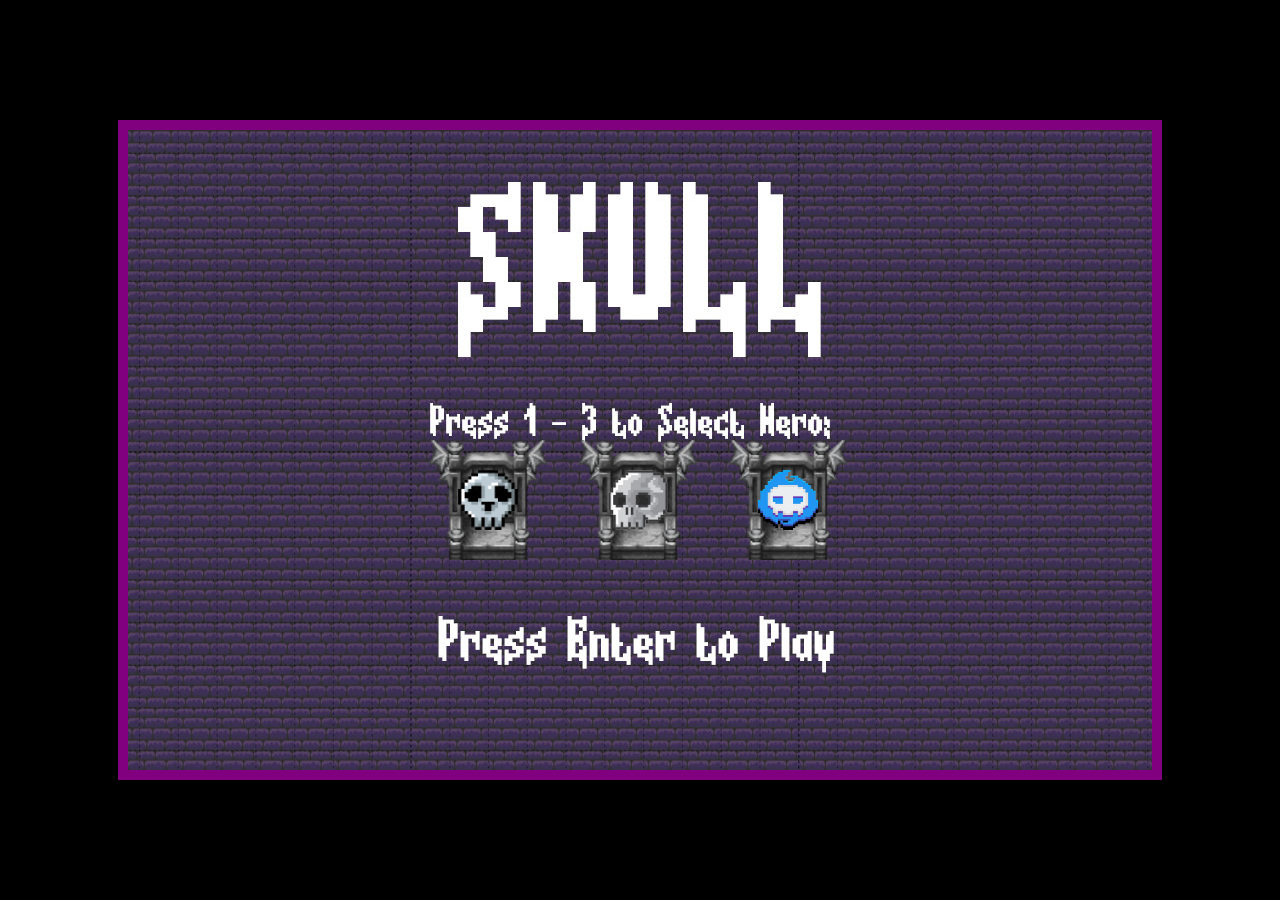
<file: index.html>
<!DOCTYPE html>
<html lang="en">
<head>
    <meta charset="UTF-8">
    <meta http-equiv="X-UA-Compatible" content="IE=edge">
    <meta name="viewport" content="width=device-width, initial-scale=1.0">
    <title>Gra</title>
    <link rel="stylesheet" href="style.css">
</head>
<body>
    <canvas></canvas>
    <script src="kod.js"></script>
</body>
</html>
</file>
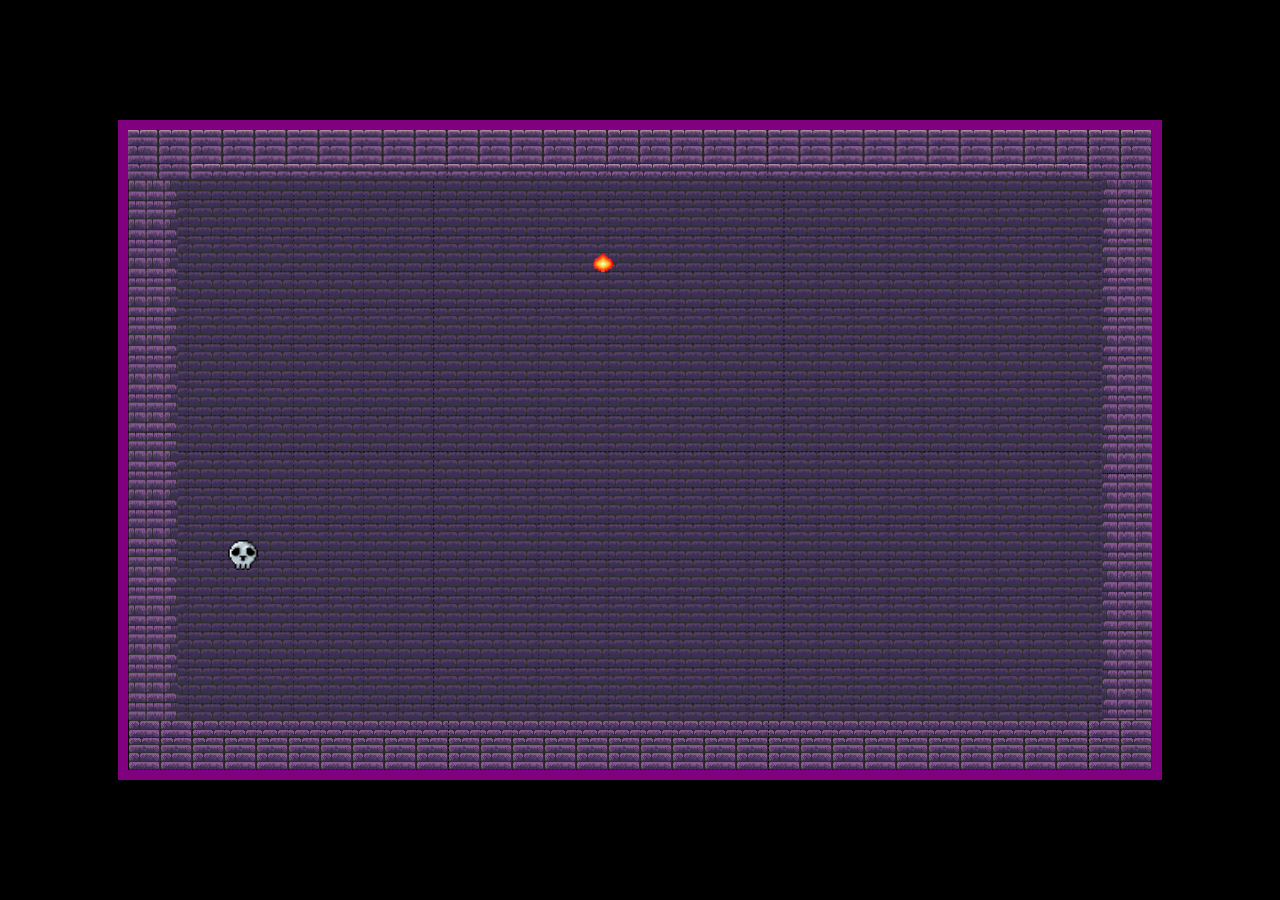
<file: Gra/index.html>
<!DOCTYPE html>
<html lang="en">
<head>
    <meta charset="UTF-8">
    <meta http-equiv="X-UA-Compatible" content="IE=edge">
    <meta name="viewport" content="width=device-width, initial-scale=1.0">
    <title>Gra</title>
    <style>                            
        body{                                      /*Wyśrodkowanie strony*/
            margin: 0;
            padding: 0;
            display: flex;
            align-items: center;
            justify-content: center;
            height: 100vh;
            background-color: black; 
        }
        canvas{
            background-color: white;
            border: 10px solid purple;
            
        }
    </style>
</head>
<body>
    <canvas></canvas>
    <script src="kod.js"></script>
</body>
</html>
</file>
<file: style.css>
body{                                      /*Wyśrodkowanie strony*/
    margin: 0;
    padding: 0;
    display: flex;
    align-items: center;
    justify-content: center;
    height: 100vh;
    background-color: black; 
}
canvas{
    background-color: white;
    border: 10px solid purple;
    
}
#door{
    position: absolute;
    height: 120px;
    width: 80px;
    top: 470px;
    left: 635px;
    visibility: hidden;
}
#skull1{
    position: absolute;
    width: 50px;
    height: 50px;
    left: 503px;
    top: 340px;
}
#skull2{
    position: absolute;
    width: 50px;
    height: 50px;
    left: 653px;
    top: 340px;
}
#skull3{
    position: absolute;
    width: 50px;
    height: 60px;
    left: 803px;
    top: 340px;
}
#tryA{
    position: absolute;
    width: 150px;
    height: 30px;
    left: 608px;        
    top: 400px;
    visibility: hidden;
}
/*
@media screen and (max-width: 1820px){
    #tryA{
    left: 840px;
    top: 530px;

}
    
}
@media screen and (max-width: 1720px){
    #tryA{
    left: 790px;
    top: 510px;

}
    
}
@media screen and (max-width: 1620px){
    #tryA{
    left: 740px;
    top: 480px;

}
    
}
@media screen and (max-width: 1520px){
    #tryA{
    left: 690px;
    top: 470px;

}
    
}
@media screen and (max-width: 1420px){
    #tryA{
    left: 640px;
    top: 450px;

}
    
}
@media screen and (max-width: 1320px){
    #tryA{
    left: 580px;
    top: 430px;

}
    
}
@media screen and (max-width: 1220px){
    #tryA{
    left: 540px;
    top: 410px;

}
    
}
@media screen and (max-width: 1120px){
    #tryA{
    left: 490px;
    top: 400px;

}
    
}
@media screen and (max-width: 1045px){
    #tryA{
    left: 460px;
    top: 380px;

}
    
}
left: 890px;        
top: 550px;
</file>
